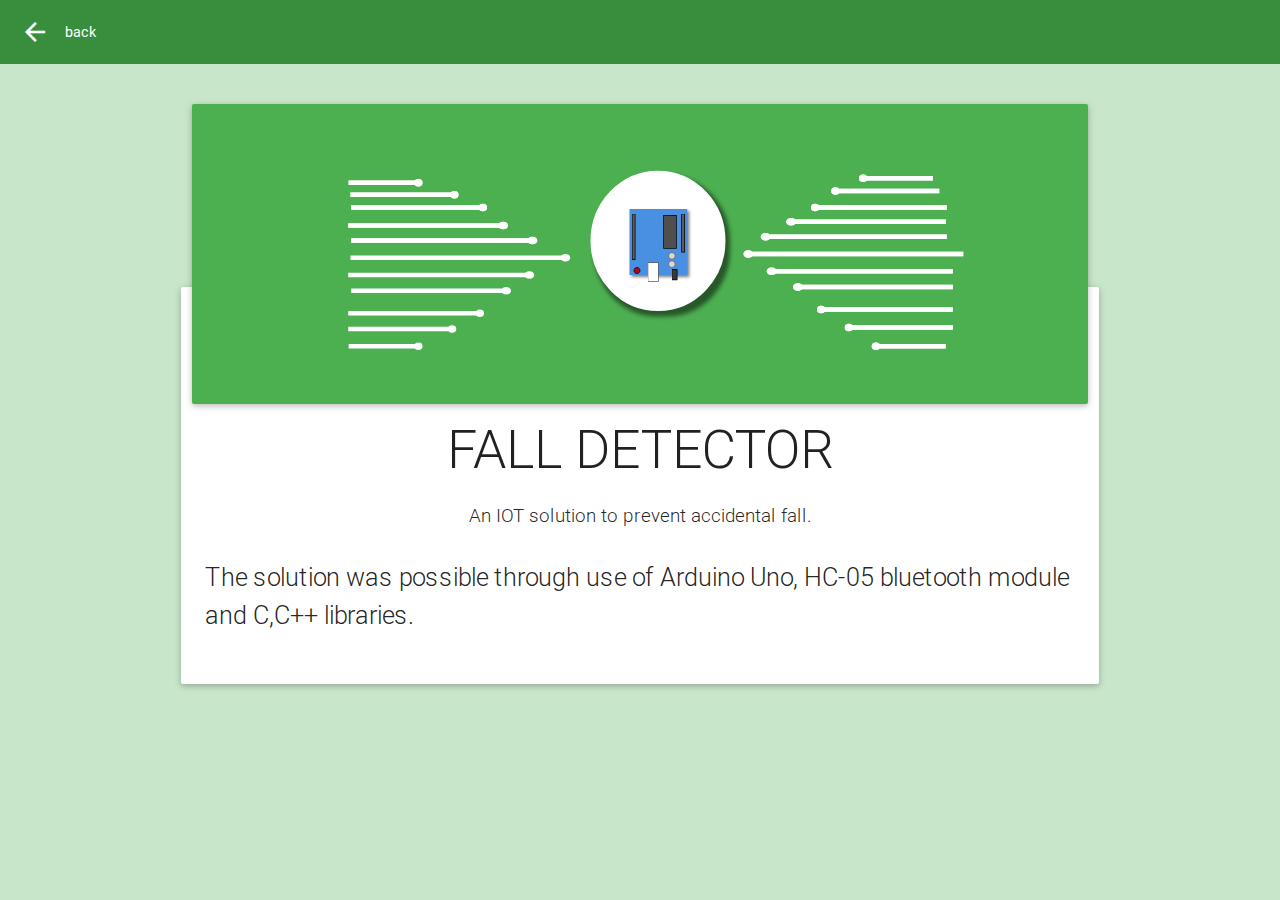
<file: falldetector.html>
<html>
    <head>
      <!--Import Google Icon Font-->
      <link href="https://fonts.googleapis.com/icon?family=Material+Icons" rel="stylesheet">
      <!--Import materialize.css-->
      <link type="text/css" rel="stylesheet" href="css/materialize.min.css"  media="screen,projection"/>
            <link type="text/css" rel="stylesheet" href="css/mycss.css"  media="screen,projection"/>


      <!--Let browser know website is optimized for mobile-->
      <meta name="viewport" content="width=device-width, initial-scale=1.0"/>
    </head>

    <body style="background-color: #C8E6C9">

      <nav>
    <div class="nav-wrapper" style="background-color: #388E3C">
      <a href="#" style="font-size:0.95rem;padding-left:20px" class="brand-logo small"><i class="left material-icons">arrow_back</i>
back</a>
      </div>
  </nav>
  <div style="background-color: #C8E6C9;height:200px">
    <div class="container" style="padding-top:40px">
        <div class="card small" style="background-image: url(img/fd.svg);background-size: 100% 100%;margin: auto;">
        </div>
    </div>
  </div>
      </div>  
      <div class="container">
      <div class="row">
      <div class="section">
<div class="card-panel" style="    padding: 24px;
    margin: .5rem 0 1rem 0;
    border-radius: 2px;">
<h2 class="header center" style="margin-top:110px">FALL DETECTOR</h2>
      <p class="caption center">An IOT solution to prevent accidental fall.</p>
  <p class="flow-text">
         The solution was possible through use of Arduino Uno, HC-05 bluetooth module and C,C++ libraries.<br>
         </p>
</div>
</div>
</div>
</div>

      <!--Import jQuery before materialize.js-->
      <script type="text/javascript" src="https://code.jquery.com/jquery-3.2.1.min.js"></script>
      <script type="text/javascript" src="js/materialize.min.js"></script>
    </body>
  </html>
</file>
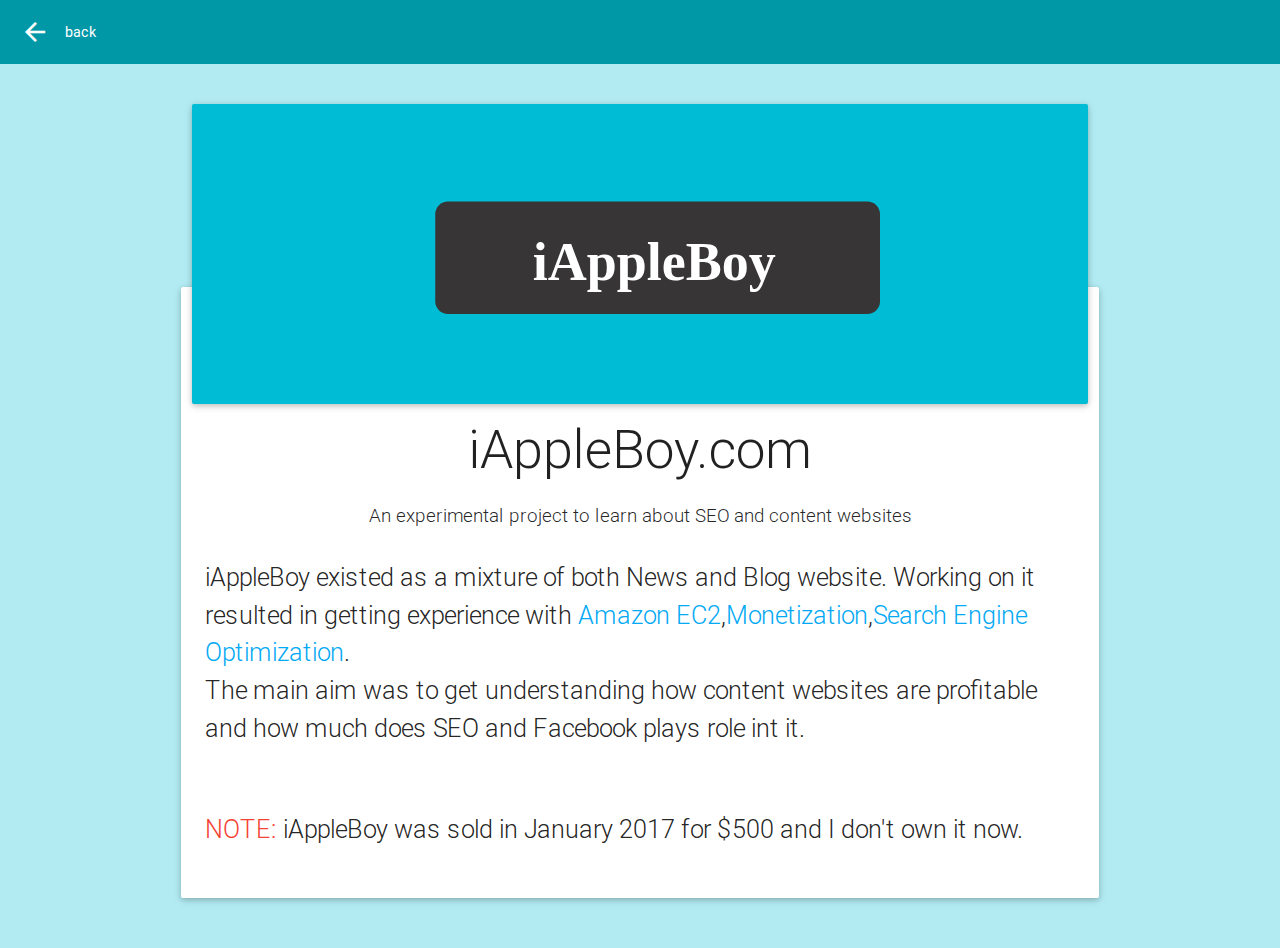
<file: iappleboy.html>
<html>
    <head>
      <!--Import Google Icon Font-->
      <link href="https://fonts.googleapis.com/icon?family=Material+Icons" rel="stylesheet">
      <!--Import materialize.css-->
      <link type="text/css" rel="stylesheet" href="css/materialize.min.css"  media="screen,projection"/>
            <link type="text/css" rel="stylesheet" href="css/mycss.css"  media="screen,projection"/>


      <!--Let browser know website is optimized for mobile-->
      <meta name="viewport" content="width=device-width, initial-scale=1.0"/>
    </head>

    <body style="background-color: #B2EBF2">

      <nav>
    <div class="nav-wrapper" style="background-color: #0097A7">
      <a href="#" style="font-size:0.95rem;padding-left:20px" class="brand-logo small"><i class="left material-icons">arrow_back</i>
back</a>
      </div>
  </nav>
  <div style="background-color: #B2EBF2;height:200px">
    <div class="container" style="padding-top:40px">
        <div class="card small" style="background-image: url(iappleboy.svg);background-size: 100% 100%;margin: auto;">
        </div>
    </div>
  </div>
      </div>  
      <div class="container">
      <div class="row">
      <div class="section">
<div class="card-panel" style="    padding: 24px;
    margin: .5rem 0 1rem 0;
    border-radius: 2px;">
<h2 class="header center" style="margin-top:110px">iAppleBoy.com</h2>
      <p class="caption center">An experimental project to learn about SEO and content websites</p>
  <p class="flow-text">
         iAppleBoy existed as a mixture of both News and Blog website. Working on it resulted in getting experience with<span style="color :#03A9F4"> Amazon EC2</span>,<span style="color :#03A9F4">Monetization</span>,<span style="color :#03A9F4">Search Engine Optimization</span>.<br>
         The main aim was to get understanding how content websites are profitable and how much does SEO and Facebook plays role int it.<br>
         <br>
         <p class="flow-text"><span class="red-text">NOTE:</span> iAppleBoy was sold in January 2017 for $500 and I don't own it now.</p>
         </p>
</div>
</div>
</div>
</div>

      <!--Import jQuery before materialize.js-->
      <script type="text/javascript" src="https://code.jquery.com/jquery-3.2.1.min.js"></script>
      <script type="text/javascript" src="js/materialize.min.js"></script>
    </body>
  </html>
</file>
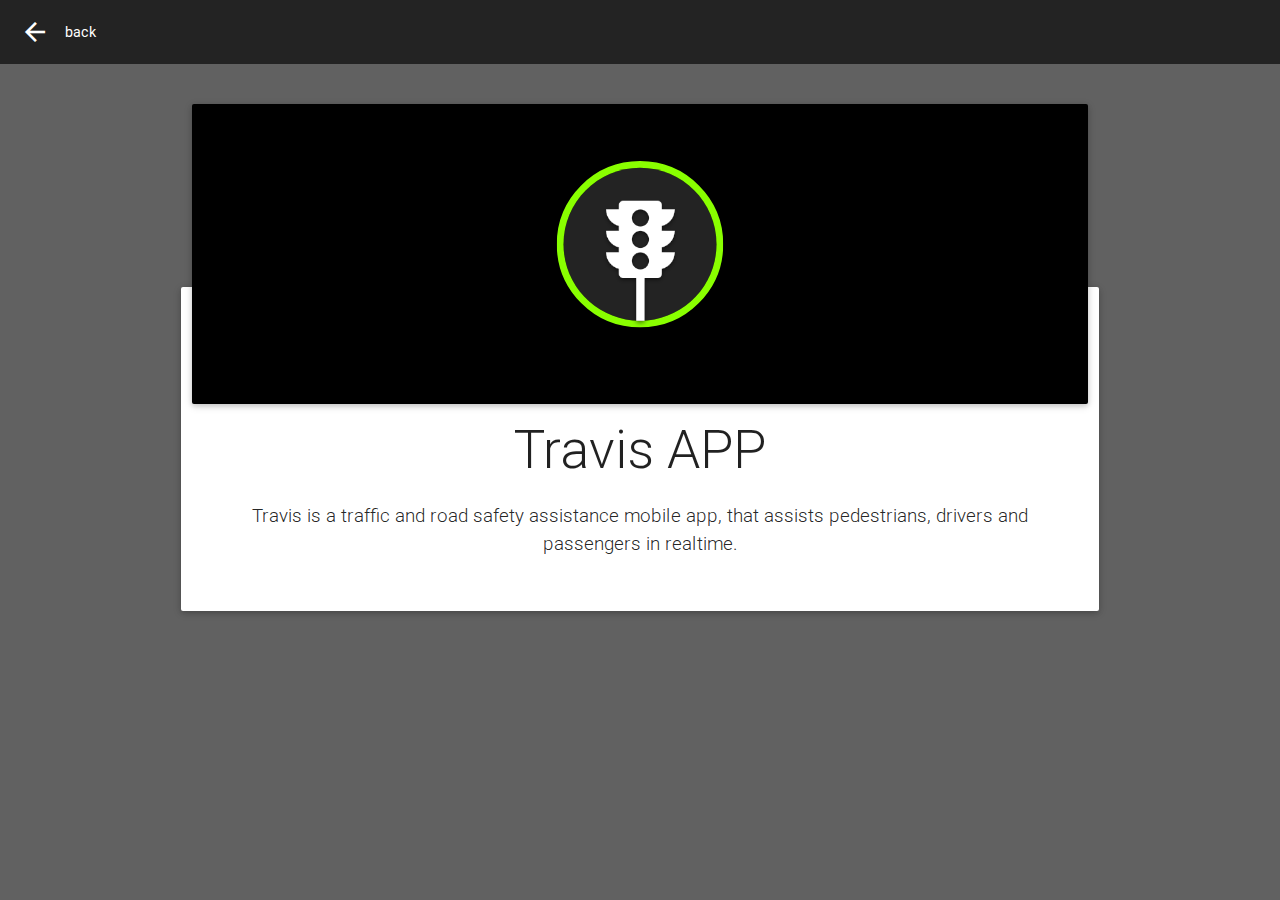
<file: travis.html>
<html>
    <head>
      <!--Import Google Icon Font-->
      <link href="https://fonts.googleapis.com/icon?family=Material+Icons" rel="stylesheet">
      <!--Import materialize.css-->
      <link type="text/css" rel="stylesheet" href="css/materialize.min.css"  media="screen,projection"/>
            <link type="text/css" rel="stylesheet" href="css/mycss.css"  media="screen,projection"/>


      <!--Let browser know website is optimized for mobile-->
      <meta name="viewport" content="width=device-width, initial-scale=1.0"/>
    </head>

    <body style="background-color: #616161">

      <nav>
    <div class="nav-wrapper" style="background-color: #232323">
      <a href="#" style="font-size:0.95rem;padding-left:20px" class="brand-logo small"><i class="left material-icons">arrow_back</i>
back</a>
      </div>
  </nav>
  <div style="background-color: #616161;height:200px">
    <div class="container" style="padding-top:40px">
        <div class="card small" style="background-image: url(tvs.svg);background-size: 100% 100%;margin: auto;">
        </div>
    </div>
  </div>
      </div>  
      <div class="container">
      <div class="row">
      <div class="section">
<div class="card-panel" style="    padding: 24px;
    margin: .5rem 0 1rem 0;
    border-radius: 2px;">
<h2 class="header center" style="margin-top:110px">Travis APP</h2>
      <p class="caption center">Travis is a traffic and road safety assistance mobile app, that assists pedestrians, drivers and passengers in realtime.</p>
  <p class="flow-text">
         </p>
</div>
</div>
</div>
</div>

      <!--Import jQuery before materialize.js-->
      <script type="text/javascript" src="https://code.jquery.com/jquery-3.2.1.min.js"></script>
      <script type="text/javascript" src="js/materialize.min.js"></script>
    </body>
  </html>
</file>
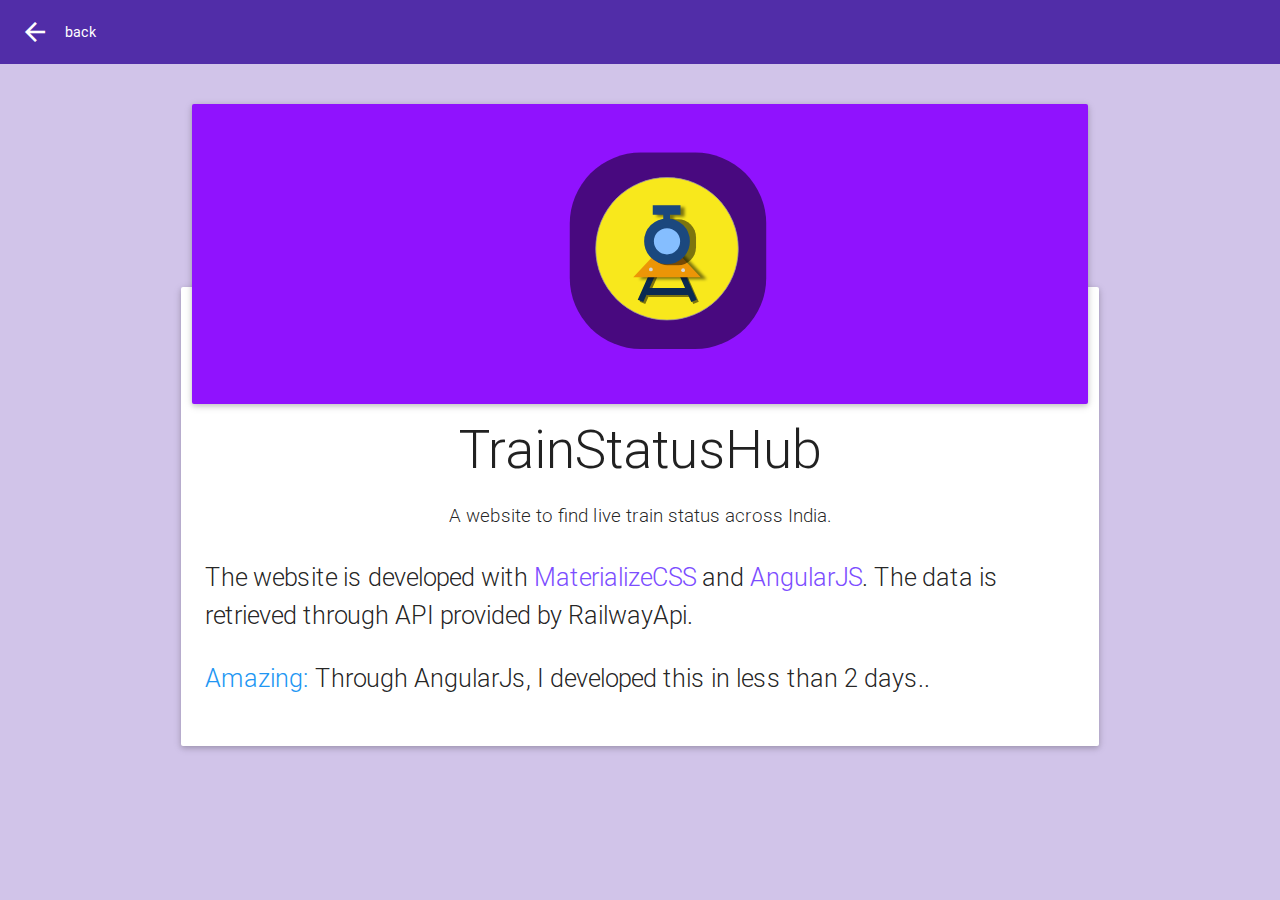
<file: tsb.html>
<html>
    <head>
      <!--Import Google Icon Font-->
      <link href="https://fonts.googleapis.com/icon?family=Material+Icons" rel="stylesheet">
      <!--Import materialize.css-->
      <link type="text/css" rel="stylesheet" href="css/materialize.min.css"  media="screen,projection"/>
            <link type="text/css" rel="stylesheet" href="css/mycss.css"  media="screen,projection"/>


      <!--Let browser know website is optimized for mobile-->
      <meta name="viewport" content="width=device-width, initial-scale=1.0"/>
    </head>

    <body style="background-color: #D1C4E9">

      <nav>
    <div class="nav-wrapper" style="background-color: #512DA8">
      <a href="#" style="font-size:0.95rem;padding-left:20px" class="brand-logo small"><i class="left material-icons">arrow_back</i>
back</a>
      </div>
  </nav>
  <div style="background-color: #D1C4E9;height:200px">
    <div class="container" style="padding-top:40px">
        <div class="card small" style="background-image: url(tsb.svg);background-size: 100% 100%;margin: auto;">
        </div>
    </div>
  </div>
      </div>  
      <div class="container">
      <div class="row">
      <div class="section">
<div class="card-panel" style="    padding: 24px;
    margin: .5rem 0 1rem 0;
    border-radius: 2px;">
<h2 class="header center" style="margin-top:110px">TrainStatusHub</h2>
      <p class="caption center">A website to find live train status across India.<i class="em em-tram"></i>
</p>
  <p class="flow-text">
         The website is developed with <span style="color :#7C4DFF">MaterializeCSS</span> and <span style="color :#7C4DFF">AngularJS</span>.
         The data is retrieved through API provided by RailwayApi.
         <br>
         <p class="flow-text"><span class="blue-text">Amazing:</span> Through AngularJs, I developed this in less than 2 days..</p>
         </p>
</div>
</div>
</div>
</div>

      <!--Import jQuery before materialize.js-->
      <script type="text/javascript" src="https://code.jquery.com/jquery-3.2.1.min.js"></script>
      <link href="https://afeld.github.io/emoji-css/emoji.css" rel="stylesheet">
      <script type="text/javascript" src="js/materialize.min.js"></script>
    </body>
  </html>
</file>
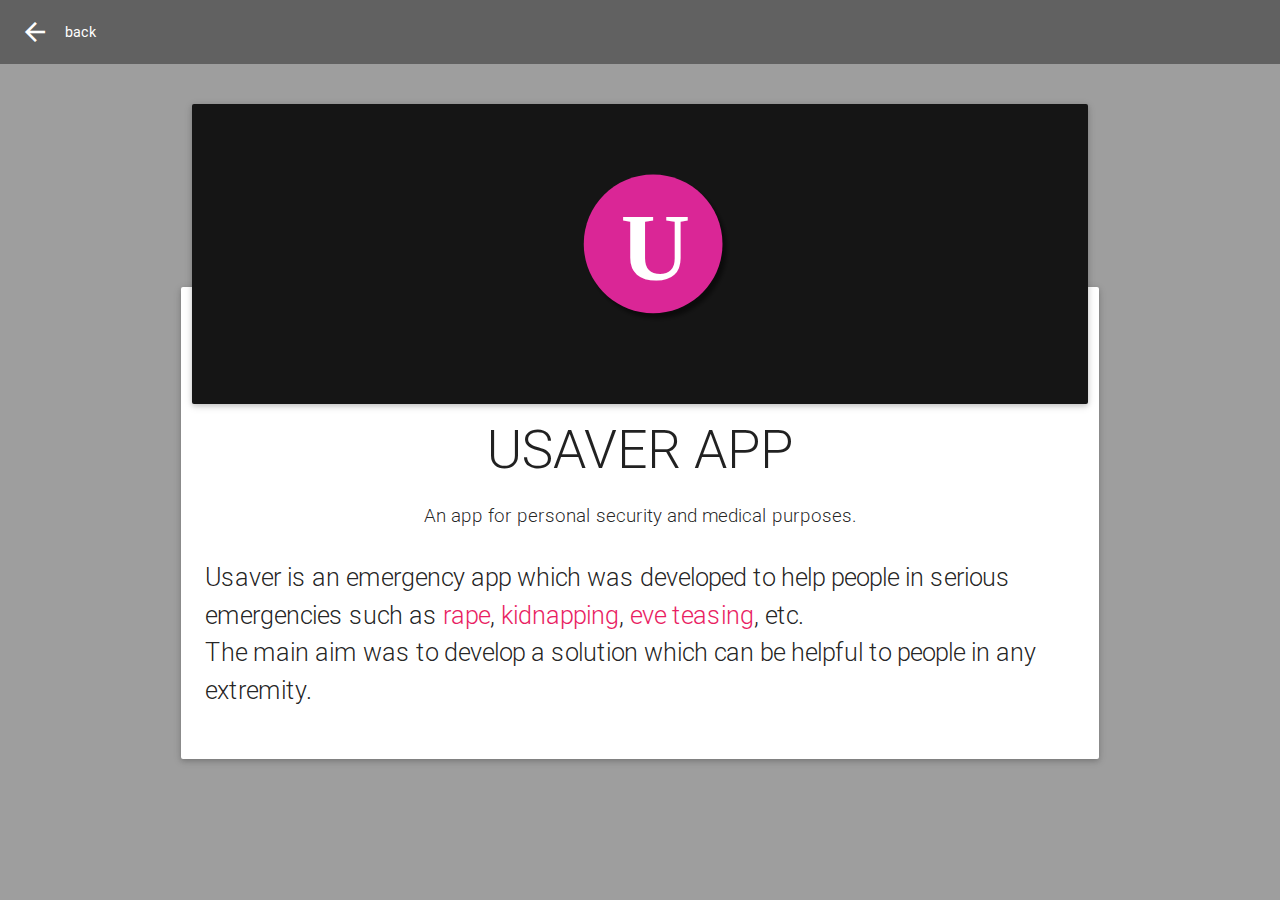
<file: usaver.html>
<html>
    <head>
      <!--Import Google Icon Font-->
      <link href="https://fonts.googleapis.com/icon?family=Material+Icons" rel="stylesheet">
      <!--Import materialize.css-->
      <link type="text/css" rel="stylesheet" href="css/materialize.min.css"  media="screen,projection"/>
            <link type="text/css" rel="stylesheet" href="css/mycss.css"  media="screen,projection"/>


      <!--Let browser know website is optimized for mobile-->
      <meta name="viewport" content="width=device-width, initial-scale=1.0"/>
    </head>

    <body style="background-color: #9E9E9E">

      <nav>
    <div class="nav-wrapper" style="background-color: #616161">
      <a href="#" style="font-size:0.95rem;padding-left:20px" class="brand-logo small"><i class="left material-icons">arrow_back</i>
back</a>
      </div>
  </nav>
  <div style="background-color: #9E9E9E;height:200px">
    <div class="container" style="padding-top:40px">
        <div class="card small" style="background-image: url(img/artss.svg);background-size: 100% 100%;margin: auto;">
        </div>
    </div>
  </div>
      </div>  
      <div class="container">
      <div class="row">
      <div class="section">
<div class="card-panel" style="    padding: 24px;
    margin: .5rem 0 1rem 0;
    border-radius: 2px;">
<h2 class="header center" style="margin-top:110px">USAVER APP</h2>
      <p class="caption center">An app for personal security and medical purposes.</p>
  <p class="flow-text">
         Usaver is an emergency app which was developed to help people in serious emergencies such as <span class="pink-text">rape</span>,<span class="pink-text"> kidnapping</span>,<span class="pink-text"> eve teasing</span>, etc. <br>
         The main aim was to develop a solution which can be helpful to people in any extremity.
         </p>
</div>
</div>
</div>
</div>

      <!--Import jQuery before materialize.js-->
      <script type="text/javascript" src="https://code.jquery.com/jquery-3.2.1.min.js"></script>
      <script type="text/javascript" src="js/materialize.min.js"></script>
    </body>
  </html>
</file>
<file: css/mycss.css>
.caption{
	font-size : 1.25rem;
	font-weight : 300;
	margin-bottom : 30px
}.durationt{
	font-size: 1.00rem;
	font-weight: 300;
}
.header{
	font-weight : 300;
}
</file>
